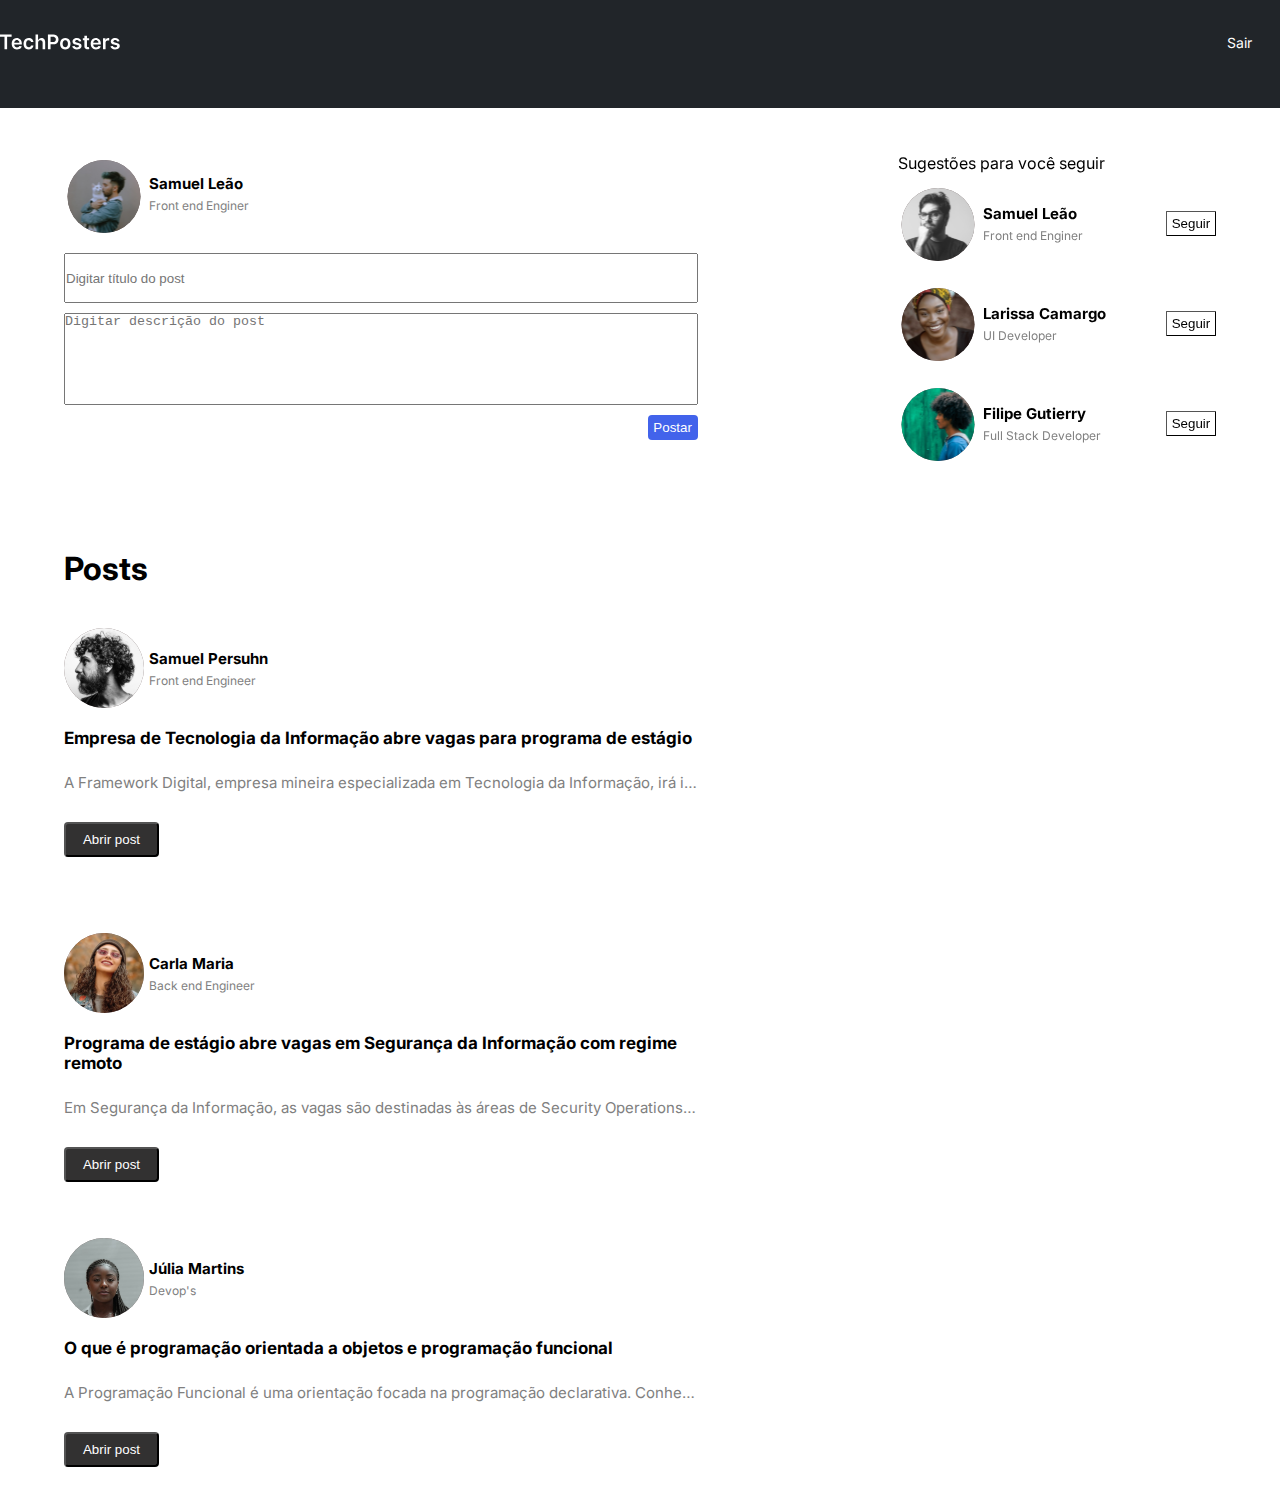
<file: index.html>
<!DOCTYPE html>
<html lang="pt-br">
    <head>
        <meta charset="UTF-8"/>
        <meta http-equiv="X-UA-Compatible" content="IE=edge"/>
        <meta name="viewport" content="width=device-width, initial-scale=1.0"/>
        <link rel="stylesheet" href="./styles/globalStyles.css"/>
        <link rel="stylesheet" href="./style.css"/>
        <link rel="stylesheet" href="./styles/sizes.css">
        <link rel="stylesheet" href="./styles/navbar.css">
        <link rel="stylesheet" href="./styles/home.css">
        <link rel="stylesheet" href="./styles/container.css">
        <link rel="stylesheet" href="./styles/post.css">
        <link rel="stylesheet" href="./styles/modal.css">
        <link rel="stylesheet" href="./styles/position.css">

        <title>TechPosters - Home</title>
    </head>
    <body>
        <div id="add-transparencia" class="principal">
            <div class="container" id="container">
                <main class="home-main">
                    <section class="home-section">
                        <div class="home-section-div">
                            <img src="./assets/img/user1.svg" alt="" class="home-section-img">
                            <div class="home-section-div-nome-profissao">
                                <h3 class="home-section-nome">Samuel Leão</h3>
                                <p class="home-section-formacao">Front end Enginer</p>
                            </div>

                        </div>
                        <div id="id-input" class="home-section-div-input">
                            <input placeholder="Digitar título do post" type="text" class="home-section-resumo"/>
                            <textarea placeholder="Digitar descrição do post" name="" id="" cols="6" rows="6"></textarea>
                            <div class="home-section-div-btn">
                                <button id="id-button-postar" class="button-postar">Postar</button>
                            </div>
                        </div>
                    </section>

                    <aside id="container-aside" class="container-aside">
                        <p class="titulo-1">Sugestões para você seguir</p>
                        <div class="container-div">
                            <section class="container-section">
                                <div class="container-div-div">
                                    <ul class="container-ul">
                                        <li class="container-li">
                                            <div class="container-div-img-nome">
                                                <div>
                                                    <img src="./assets/img/user3.svg" alt="" class="container-img">
                                                </div>
                                                <div class="container-li-div-div">
                                                    <h3 class="container-nome">Samuel Leão</h3>
                                                    <p class="container-formacao">Front end Enginer</p>
                                                </div>
                                            </div>

                                            <div class="container-btn">
                                                <button class="btn-seguir">Seguir</button>
                                            </div>

                                        </li>
                                        <li class="container-li">
                                            <div class="container-div-img-nome">
                                                <div>
                                                    <img src="./assets/img/user6.svg" alt="" class="container-img">
                                                </div>
                                                <div class="container-li-div-div">
                                                    <h3 class="container-nome">Larissa Camargo</h3>
                                                    <p class="container-formacao">UI Developer</p>

                                                </div>
                                            </div>

                                            <div class="container-btn">
                                                <button class="btn-seguir">Seguir</button>
                                            </div>
                                        </li>
                                        <li class="container-li">
                                            <div class="container-div-img-nome">
                                                <div>
                                                    <img src="./assets/img/user7.svg" alt="" class="container-img">
                                                </div>
                                                <div class="container-li-div-div">
                                                    <h3 class="container-nome">Filipe Gutierry</h3>
                                                    <p class="container-formacao">Full Stack Developer</p>
                                                </div>
                                            </div>

                                            <div class="container-btn">
                                                <button class="btn-seguir">Seguir</button>
                                            </div>
                                        </li>

                                    </ul>

                                </div>

                            </section>

                        </aside>

                        <section>
                            <h1 class="post-h1">Posts</h1>
                            <ul class="post-ul" id="posts"></ul>
                        </section>
                    </main>
                </div>
            </div>
            <nav class="navbar">
                <div class="">
                    <div class="navbar-items">
                        <img src="./assets/img/logo.svg" alt="Logotipo" title="Logotipo" class="menu-logo"/>
                        <ul class="navbar-links">
                            <li>
                                <a href="" class="navbar-link">Sair</a>
                            </li>
                        </ul>
                    </div>
                </div>
            </nav>


            <section id="modal-section" class="section-modal">
                <ul class="modal-ul" id="modal"></ul>
            </section>

        </body>
        <script src="./script/database/users.js"></script>
        <script src="./script/database/posts.js"></script>
        <script src="./script/database/sugestUsers.js"></script>
        <script src="./index.js"></script>
    </body>
</html>
</file>
<file: styles/globalStyles.css>
@import url('https://fonts.googleapis.com/css2?family=Inter:wght@400;500;600;700&display=swap');

* {
    margin: 0;
    padding: 0;
    box-sizing: border-box;
}

.principal {
    margin-top: 12vh;
}

:root {
    --color-grey-1: #212529;
    --color-grey-2: rgb(50, 49, 49);
    --color-grey-4: #495057;
    --color-grey-3: #6d6e70;
    --color-white-fixed: #ffffff;
    --color-button-1: #364FC7;
    --color-button-2: #4263EB;
    --color-button-3: #ffffff;
    --radius-1: 0.25rem;
    --font-family-1: "Inter", sans-serif;
    --border-radius-2: 2px;
    --border-radius-5: 5px;
    --border-radius-8: 8px;



}

body {
    font-family: var(--font-family-1);
}

.menu-container {
    max-width: 1200px;
    margin: 0 auto;
    padding: 0 1rem;
}

ul {
    list-style: none;
}

textarea {
    resize: none;
}
</file>
<file: style.css>
body {
    height: 100vh;
    width: 100vw;
}
.post-profissao,
.home-section-formacao,
.container-formacao {
    padding-top: 0;
    font-size: 12px;
    color: grey;
}
.home-section-nome,
.post-nome,
.container-nome{
    font-size: 15px;
    margin-bottom: 5px;
}
</file>
<file: styles/sizes.css>
.width-full {
    width: 100%;
    /*O 100% faz ocupar todo o espaço que tiver no pai dele*/
}

.heigth-80 {
    height: 80px;
}

.width-80 {
    width: 80px;
}

.padding-left-20 {
    padding-left: 20px;
}

.font-size-17 {
    font-size: 17px;
}

.padding-rigth-5 {
    padding-right: 5px;
}

.padding-top-20 {
    padding-top: 20px;
}

.heigth-185 {
    height: 185px;
}

.width-70 {
    width: 70%;
}

.padding-left-10 {
    padding-left: 10px;
}

.width-auto {
    width: auto;
}

.padding-top-0 {
    padding-top: 0;
}

.padding-left-5 {
    padding-left: 5px;

}

.heigth-50 {
    height: 50px;
}
</file>
<file: styles/navbar.css>
.navbar {
    background-color: var(--color-grey-1);
    padding: 1.75rem 0;
    position: fixed;
    top: 0;
    left: 0;
    width: 100%;
    height: 12vh;
    padding: 32px 0;
}

.navbar-items {
    display: flex;
    justify-content: space-between;
    padding-right: 20px;
}

.navbar-links {
    display: flex;
    gap: 1rem;
}

.navbar-link {
    background-color: transparent;
    color: var(--color-white-fixed);
    height: 2rem;
    padding: 0.5rem;
    border-radius: var(--radius-1);
    text-decoration: none;
    font-size: 0.875rem;
    font-weight: 400;
    cursor: pointer;
}

.navbar-link:hover,
.navbar-link.actived {
    background-color: var(--color-grey-2);
}
</file>
<file: styles/home.css>
@media only screen and (max-width: 900px) {
    .home-main {
        width: 100% !important;
        padding: 0 !important;
    }

    .container {
        display: flex !important;
        flex-flow: column !important;
        flex-wrap: wrap-reverse;
        width: 90% !important;
        margin: auto !important;
    }

    .container-aside {
        position: inherit !important;
        width: 100% !important;
    }

    .section-modal {
        width: 90% !important;
        left: 5% !important;
        align-items: center !important;
    }
}

.modal-li {
    background-color: #FFF;
}

.home-main {
    width: 55%;
}

/* .home-section {
    width: 420px;
    height: 306px;
} */

.home-section-img {
    height: 80px;
    width: 80px;
    padding-top: 7px;
}

.home-section-div {
    display: flex;
    align-items: center;
}

.home-section-div-nome-profissao {
    padding-top: 0;
    padding-left: 5px;

}

.home-section-div-input {
    display: flex;
    align-content: flex-end;
    flex-direction: column;
    justify-content: space-evenly;
    gap: 10px;
    padding-top: 20px;
}

.home-section-div-btn {
    padding: 0;
    display: flex;
    justify-content: end;
}

.button-postar {
    background-color: var(--color-button-2);
    border: none;
    height: 25px;
    width: 50px;
    border-radius: var(--radius-1);
    color: var(--color-white-fixed);
    cursor: pointer;
}

.home-section-resumo {
    height: 50px;
}

.button-postar:hover {
    background-color: var(--color-button-1);

}
</file>
<file: styles/container.css>
.container-img {
    height: 80px;
    width: 80px;
    padding-top: 7px;
}

.container-li-div-div {
    padding-left: 5px;
    text-align: justify;
    align-self: center;
}

.container-li {
    align-items: center;
    height: 100px;
    display: flex;
}

.btn-seguir {
    background-color: var(--color-button-2);
    border-width: thin;
    height: 25px;
    width: 50px;
    border-radius: var(--radius-1);
    color: var(--color-white-fixed);
    cursor: pointer;
    border-radius: 1px;
}

.container-btn {
    padding: 0;
}

.btn-seguir {
    background-color: var(--color-button-3);
    margin-left: 60px;
    color: black;
    cursor: pointer;
}

.btn-seguir:hover {
    color: var(--color-button-2);
    border-color: var(--color-button-2);
}

.container-div-img-nome {
    display: flex;
    margin-left: 0;
    margin-right: auto;
    margin-bottom: auto;
    margin-top: auto;
}

.container-aside {
    position: fixed;
    right: 5%;
    display: flex;
    flex-flow: column;
    top: 17vh;
}

.container {
    display: flex;
    flex-flow: row;
    width: 90%;
    margin: auto;
    padding-top: 5vh;
}

/* .container-div {
    height: 200px;
    width: 350px;
} */
</file>
<file: styles/post.css>
.post-descricao {
    font-size: 15px;
    color: grey;
    overflow: hidden;
    text-overflow: ellipsis;
    white-space: nowrap;
    max-width: 100ch;
    padding-top: 25px;
}
.post-botao {
    background-color: var(--color-grey-2);
    height: 35px;
    width: 95px;
    border-radius: var(--radius-1);
    color: var(--color-white-fixed);
    cursor: pointer;
    margin-top: 30px;
}
.post-botao:hover {
    background-color: var(--color-grey-1);
}
.post-h1 {
    
    padding-bottom: 40px;
    padding-top: 109px;
}
.post-ul{
    justify-content: space-evenly;
    display: flex;
    flex-direction: column;
    list-style: none;
    gap: 40px;
}
</file>
<file: styles/modal.css>
.modal-button {
    cursor: pointer;
    border-radius: 10px 10px 10px 10px;
    display: flex;
    justify-content: center;
    justify-content: space-between;
    border: none;
    /* background: var(--color-grey-3); */
    width: 30px;
    height: 30px;
    align-items: center;
    justify-content: center;
    border-radius: 50px;

}

.section-modal {
    gap: 36px;
    position: fixed;
    padding: 0;
    z-index: 1;
    max-width: 550px;
    min-height: 312px;
    left: 27%;
    top: 15%;
    border-radius: 8px;
    text-align: justify;

}

.modal-descricao {
    font-size: 15px;
    color: grey;
    padding-top: 25px;
    line-height: 2;


}

.nome-profissao {
    display: flex;
    flex-flow: column;
    padding-left: 5px;
}

.armazenando-botao {
    position: absolute;
    right: 0;
}

.transparencia {
    background: var(--color-grey-2);
    opacity: 0.6;
}
</file>
<file: styles/position.css>
.flex{
    display: flex;
}
.items-center{
    align-items: center;
}
.items-star{
    align-items: flex-start;
}
.items-end{
    align-items: flex-end;
}
.justify-center{
    justify-content: center;
}
.justify-between{
    justify-content: space-between;
}
.justify-around{
    justify-content: space-around;
}
.justify-end{
    justify-content: flex-end;
}
.flex-col{
    flex-direction:column ;
}
.wrap{
    flex-wrap: wrap;
}
.absolute{
    position: absolute;
    top:0;
    left:0;
}
.fixed{
    position: fixed;
    top:0;
    left: 0;
}
.relative{
    position: relative;
    
}
.absolute-bottom{
    position: absolute;
    bottom: 0;
    left:0;
}
</file>
